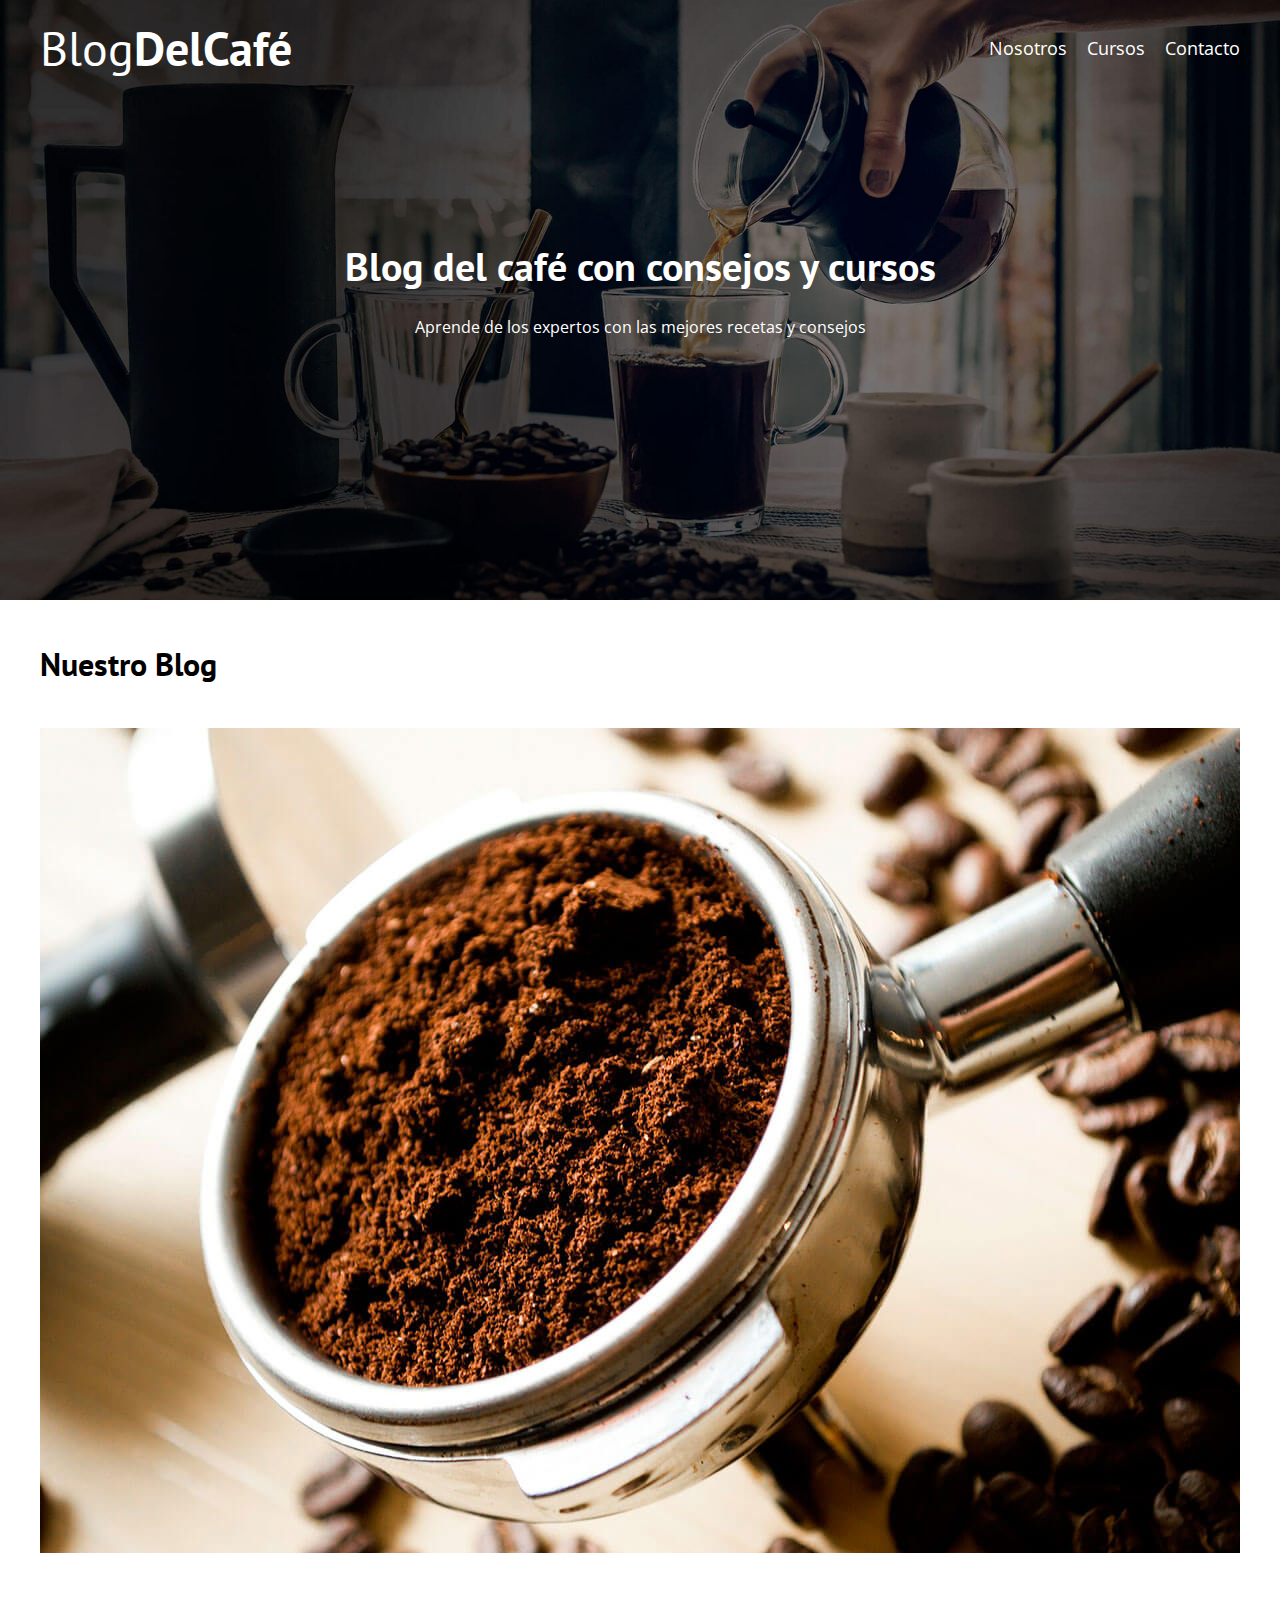
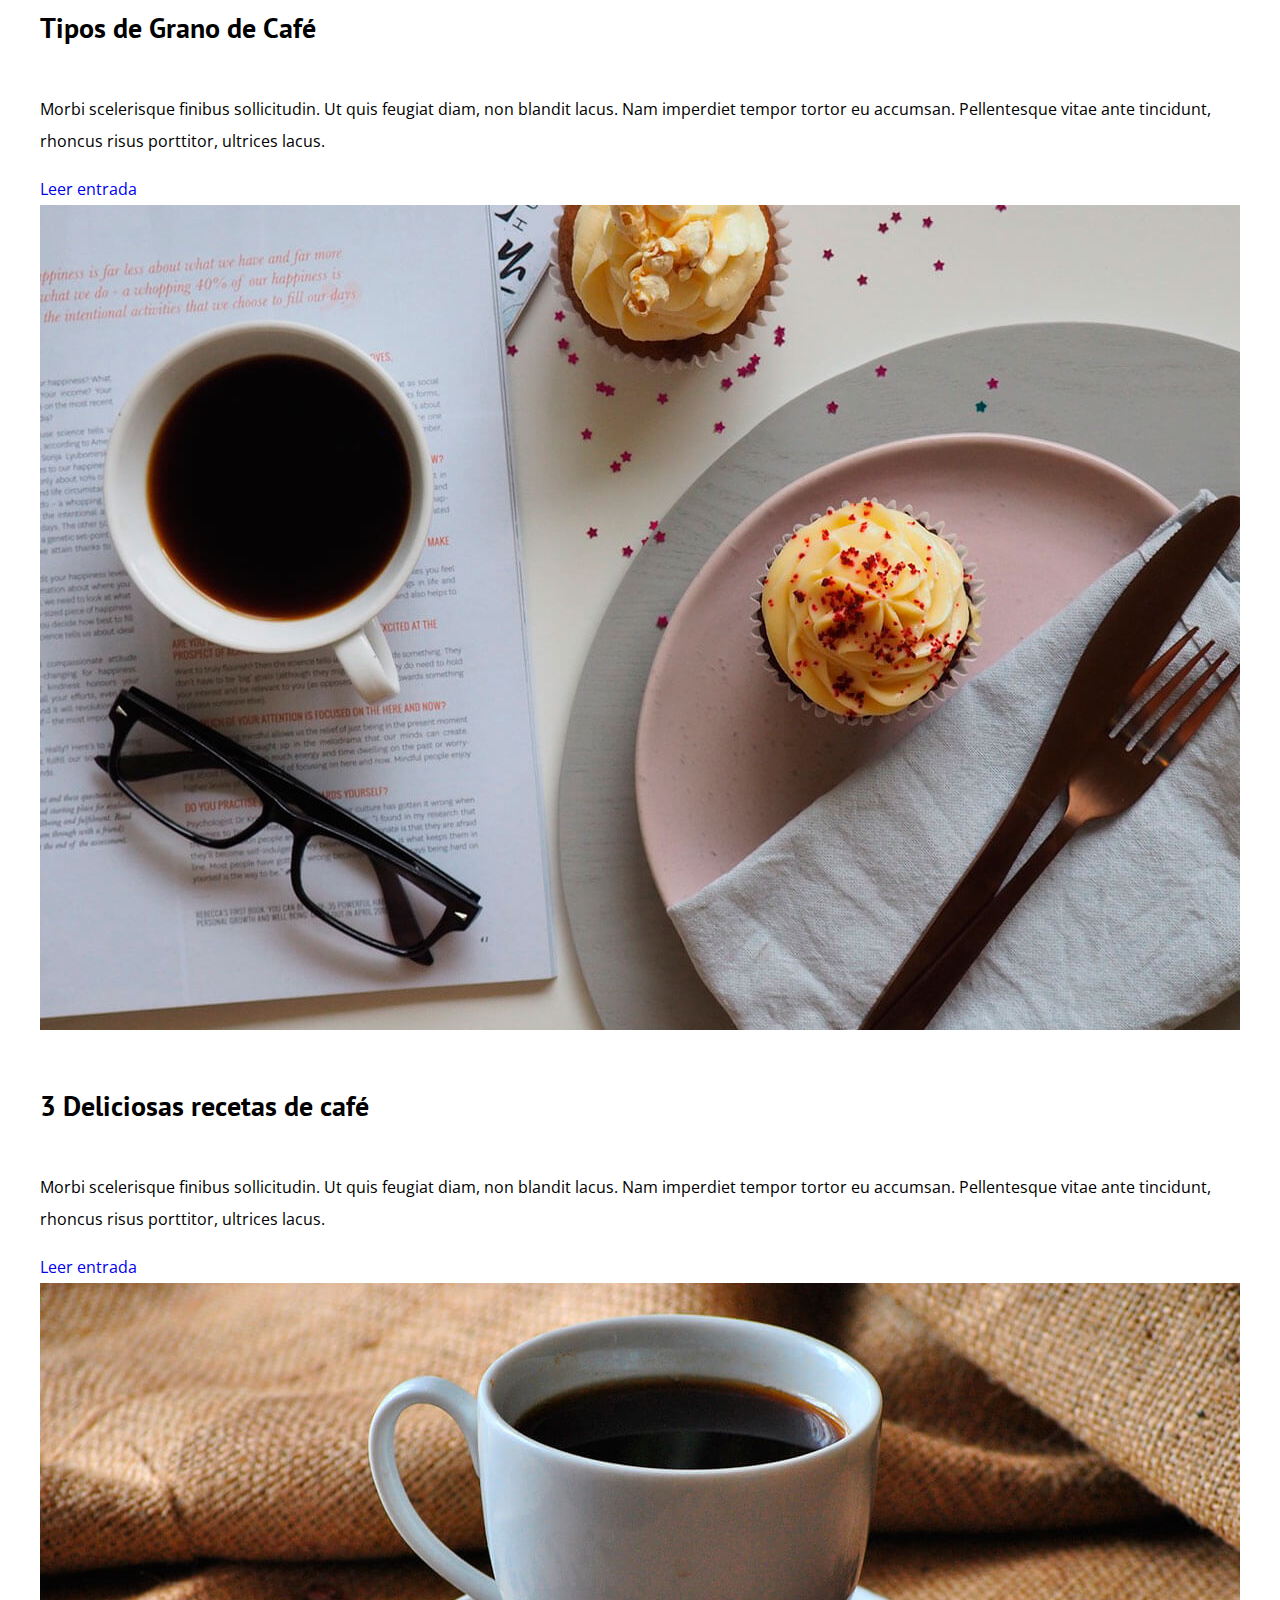
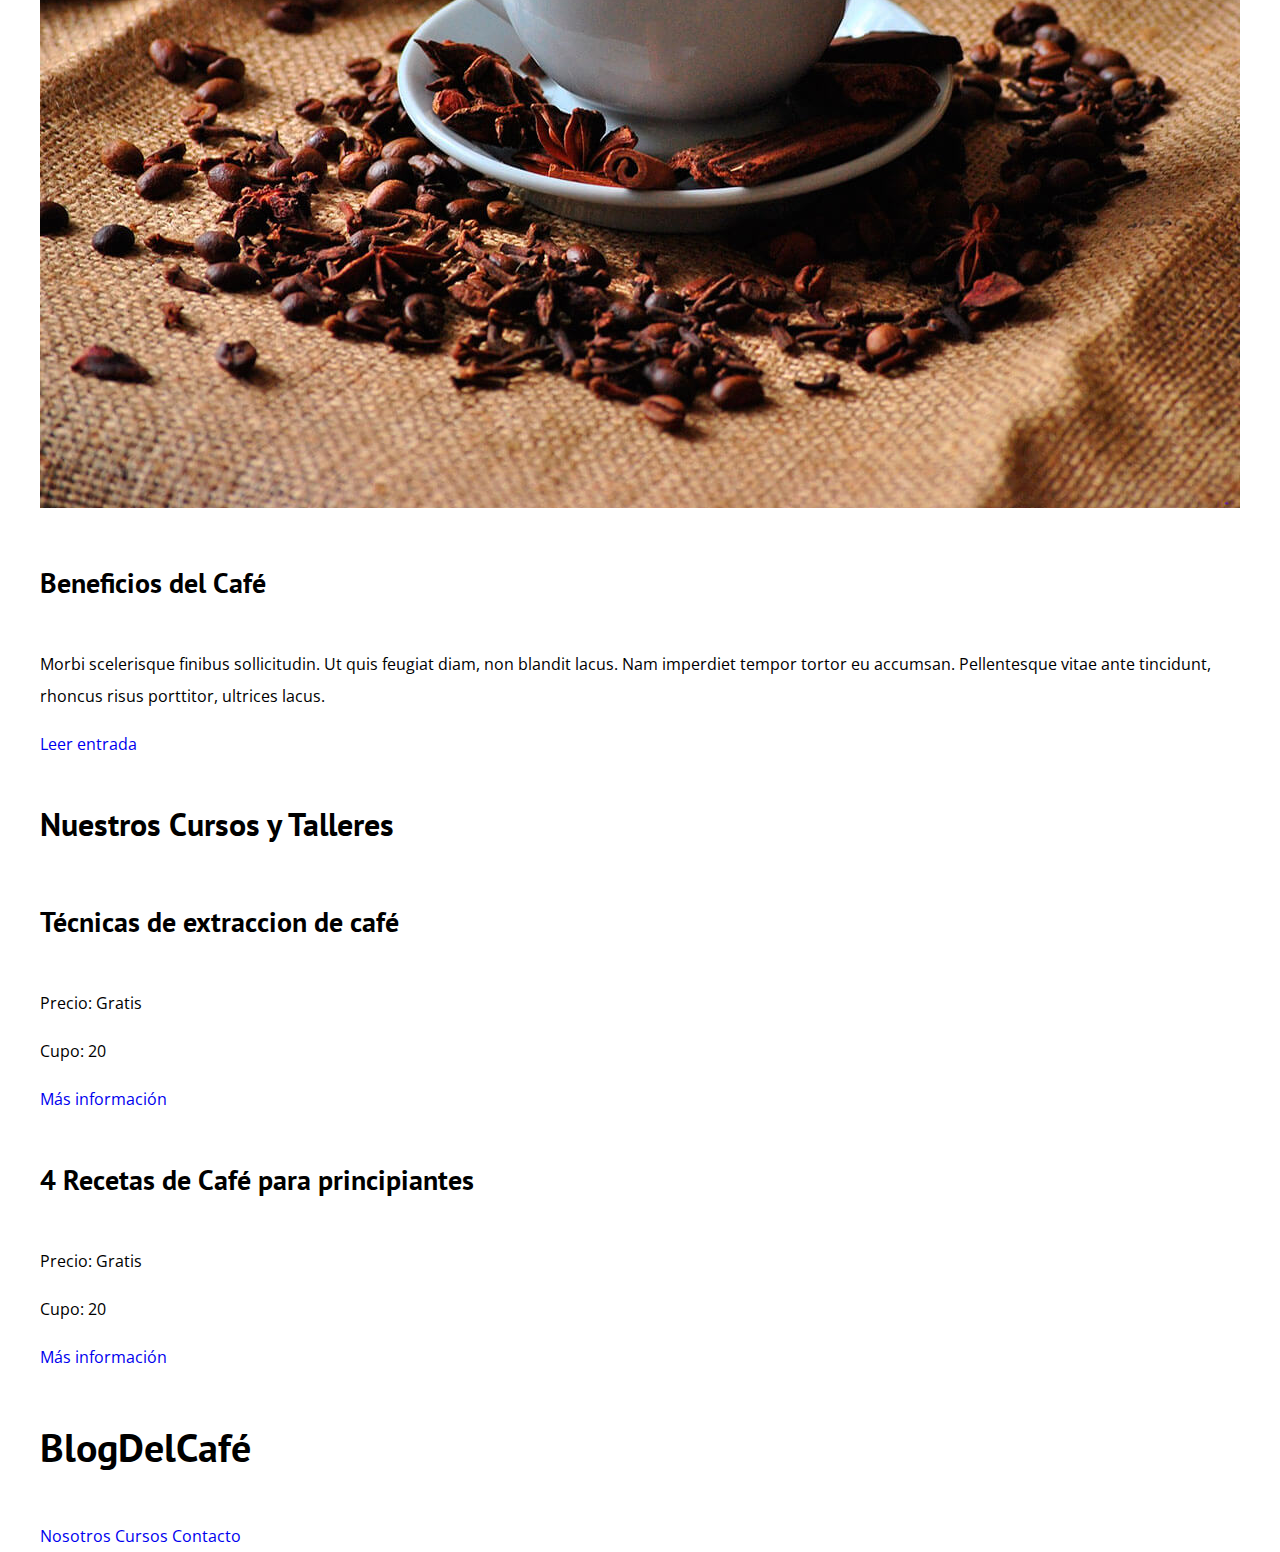
<file: index.html>
<!DOCTYPE html>
<html lang="en">

<head>
  <meta charset="UTF-8" />
  <meta name="viewport" content="width=device-width, initial-scale=1.0" />
  <link rel="stylesheet" href="./css/normalize.css" />
  <link
    href="https://fonts.googleapis.com/css2?family=Open+Sans:ital,wght@0,300..800;1,300..800&family=PT+Sans:ital,wght@0,400;0,700;1,400;1,700&display=swap"
    rel="stylesheet" />
  <link rel="stylesheet" href="./css/styles.css" />
  <title>Blog DelCafé</title>
</head>

<body>
  <header class="header">
    <div class="contenedor">
      <div class="barra">
        <a class="logo" href="index.html">
          <h1 class="logo__nombre no-margin centrar-texto">Blog<span class="logo__bold">DelCafé</span></h1>
        </a>
        <nav class="navegacion">
          <a class="navegacion__enlace" href="nosotros.html">Nosotros</a>
          <a class="navegacion__enlace" href="cursos.html">Cursos</a>
          <a class="navegacion__enlace" href="contacto.html">Contacto</a>
        </nav>
      </div>
    </div>
    <div class="header__texto">
      <h2>Blog del café con consejos y cursos</h2>
      <p>Aprende de los expertos con las mejores recetas y consejos</p>
    </div>
  </header>
  <main class="contenedor contenido-principal">
    <section class="blog">
      <h3>Nuestro Blog</h3>
      <article>
        <img src="./img/blog1.jpg" alt="Blog 1" />
        <h4>Tipos de Grano de Café</h4>
        <p>
          Morbi scelerisque finibus sollicitudin. Ut quis feugiat diam, non
          blandit lacus. Nam imperdiet tempor tortor eu accumsan. Pellentesque
          vitae ante tincidunt, rhoncus risus porttitor, ultrices lacus.
        </p>
        <a href="#">Leer entrada</a>
      </article>
      <article>
        <img src="./img/blog2.jpg" alt="Blog 2" />
        <h4>3 Deliciosas recetas de café</h4>
        <p>
          Morbi scelerisque finibus sollicitudin. Ut quis feugiat diam, non
          blandit lacus. Nam imperdiet tempor tortor eu accumsan. Pellentesque
          vitae ante tincidunt, rhoncus risus porttitor, ultrices lacus.
        </p>
        <a href="#">Leer entrada</a>
      </article>
      <article>
        <img src="./img/blog3.jpg" alt="Blog 3" />
        <h4>Beneficios del Café</h4>
        <p>
          Morbi scelerisque finibus sollicitudin. Ut quis feugiat diam, non
          blandit lacus. Nam imperdiet tempor tortor eu accumsan. Pellentesque
          vitae ante tincidunt, rhoncus risus porttitor, ultrices lacus.
        </p>
        <a href="#">Leer entrada</a>
      </article>
    </section>
    <aside class="sidebar">
      <h3>Nuestros Cursos y Talleres</h3>
      <div>
        <h4>Técnicas de extraccion de café</h4>
        <p>Precio: Gratis</p>
        <p>Cupo: 20</p>
        <a href="#">Más información</a>
      </div>
      <div>
        <h4>4 Recetas de Café para principiantes</h4>
        <p>Precio: Gratis</p>
        <p>Cupo: 20</p>
        <a href="#">Más información</a>
      </div>
    </aside>
  </main> <!-- .contenido-principal -->
  <footer class="contenedor">
    <h2>BlogDelCafé</h2>
    <nav>
      <a href="#">Nosotros</a>
      <a href="#">Cursos</a>
      <a href="#">Contacto</a>
    </nav>
  </footer>
</body>

</html>
</file>
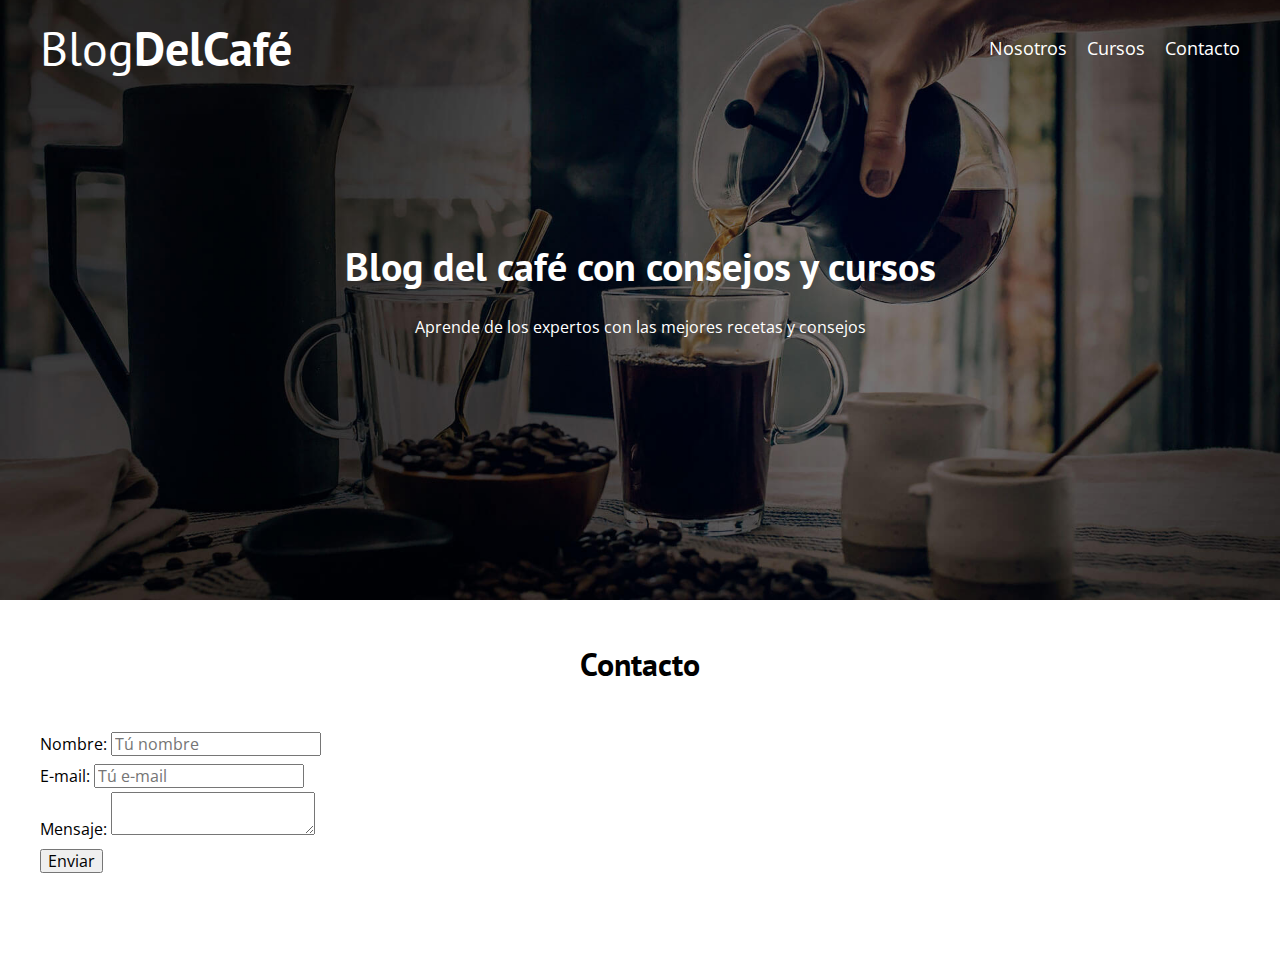
<file: contacto.html>
<!DOCTYPE html>
<html lang="en">

<head>
    <meta charset="UTF-8" />
    <meta name="viewport" content="width=device-width, initial-scale=1.0" />
    <link rel="stylesheet" href="./css/normalize.css" />
    <link
        href="https://fonts.googleapis.com/css2?family=Open+Sans:ital,wght@0,300..800;1,300..800&family=PT+Sans:ital,wght@0,400;0,700;1,400;1,700&display=swap"
        rel="stylesheet" />
    <link rel="stylesheet" href="./css/styles.css" />
    <title>Blog DelCafé</title>
</head>

<body>
    <header class="header">
        <div class="contenedor">
            <div class="barra">
                <a class="logo" href="index.html">
                    <h1 class="logo__nombre no-margin centrar-texto">Blog<span class="logo__bold">DelCafé</span></h1>
                </a>
                <nav class="navegacion">
                    <a class="navegacion__enlace" href="nosotros.html">Nosotros</a>
                    <a class="navegacion__enlace" href="cursos.html">Cursos</a>
                    <a class="navegacion__enlace" href="contacto.html">Contacto</a>
                </nav>
            </div>
        </div>
        <div class="header__texto">
            <h2>Blog del café con consejos y cursos</h2>
            <p>Aprende de los expertos con las mejores recetas y consejos</p>
        </div> <!-- .header -->
    </header>

    <main class="contenedor">
        <h3 class="centrar-texto">Contacto</h3>
        <div class="contacto_bg"></div>
        <form class="formulario">
            <div class="campo">
                <label class="campo__label" for="nombre">Nombre: </label>
                <input class="campo__field" type="text" placeholder="Tú nombre" id="nombre">
            </div>
            <div class="campo">
                <label class="campo__label" for="email">E-mail: </label>
                <input class="campo__field" type="email" placeholder="Tú e-mail" id="email">
            </div>
            <div class="campo">
                <label class="campo__label" for="mensaje">Mensaje: </label>
                <textarea class="campo__field campo__field--textarea" id="mensaje"></textarea>
            </div>
            <div class="campo">
                <input type="submit" value="Enviar" class="boton boton--entrada">
            </div>
        </form>
    </main>

    <footer class="footer">
        <div class="contenedor">
            <div class="barra">
                <a href="index.html">
                    <h2 class="logo__nombre centrar-texto no-margin">Blog<span class="logo__bold">DelCafé</span></h2>
                </a>
                <nav class="navegacion">
                    <a class="navegacion__enlace" href="nosotros.html">Nosotros</a>
                    <a class="navegacion__enlace" href="cursos.html">Cursos</a>
                    <a class="navegacion__enlace" href="contacto.html">Contacto</a>
                </nav>
            </div>
        </div>
    </footer>
</body>

</html>
</file>
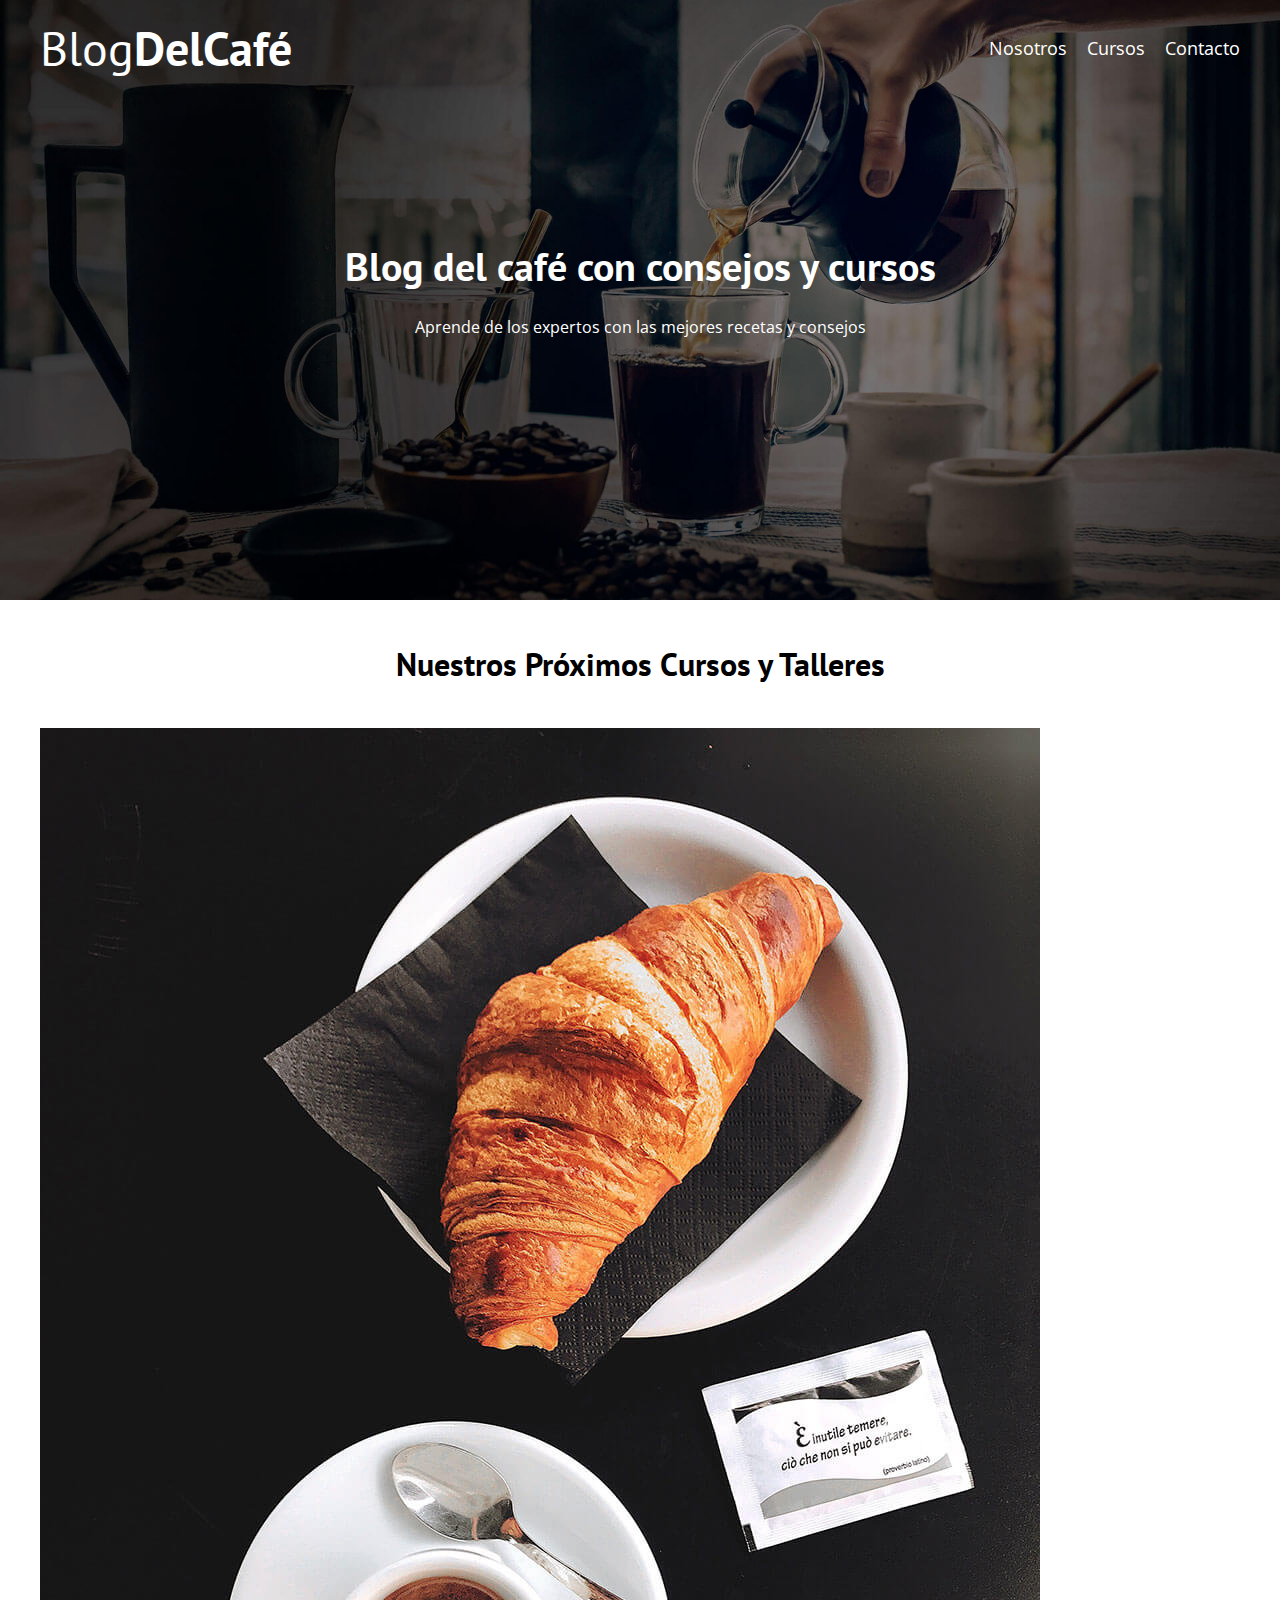
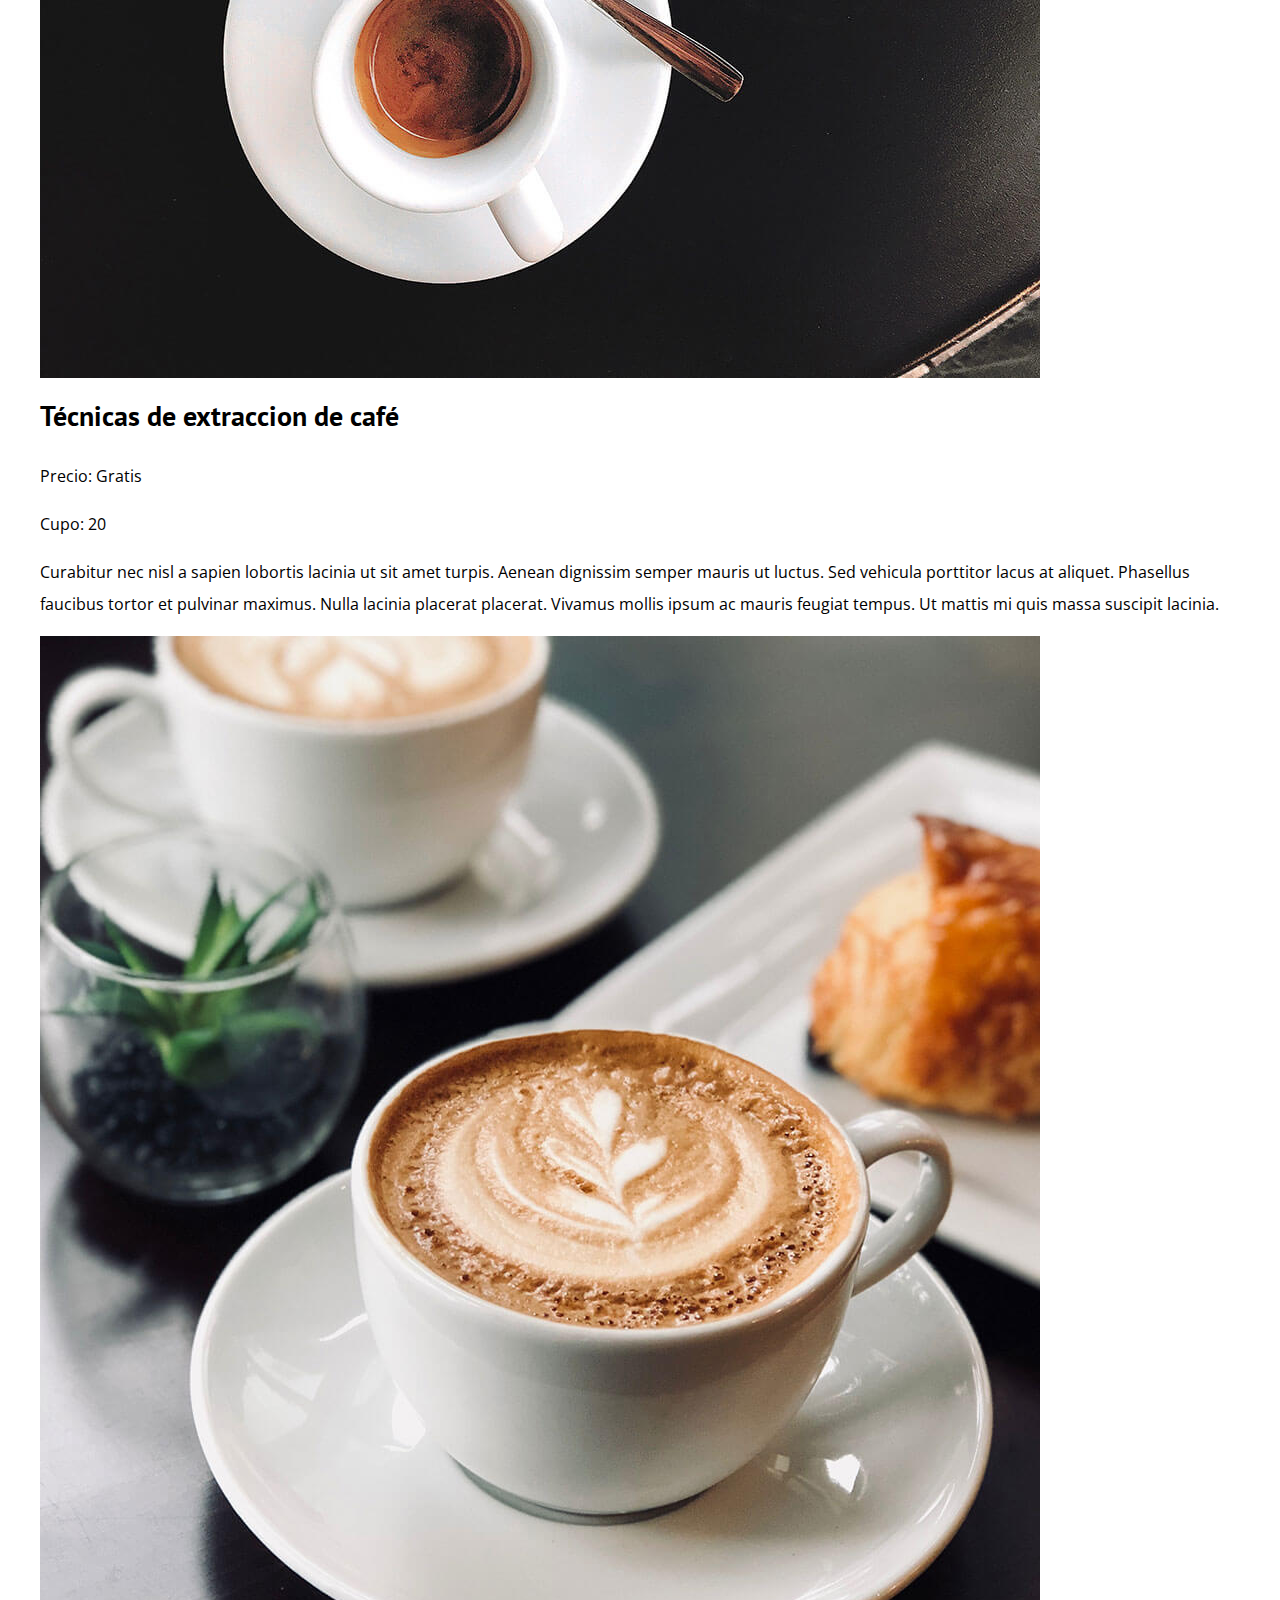
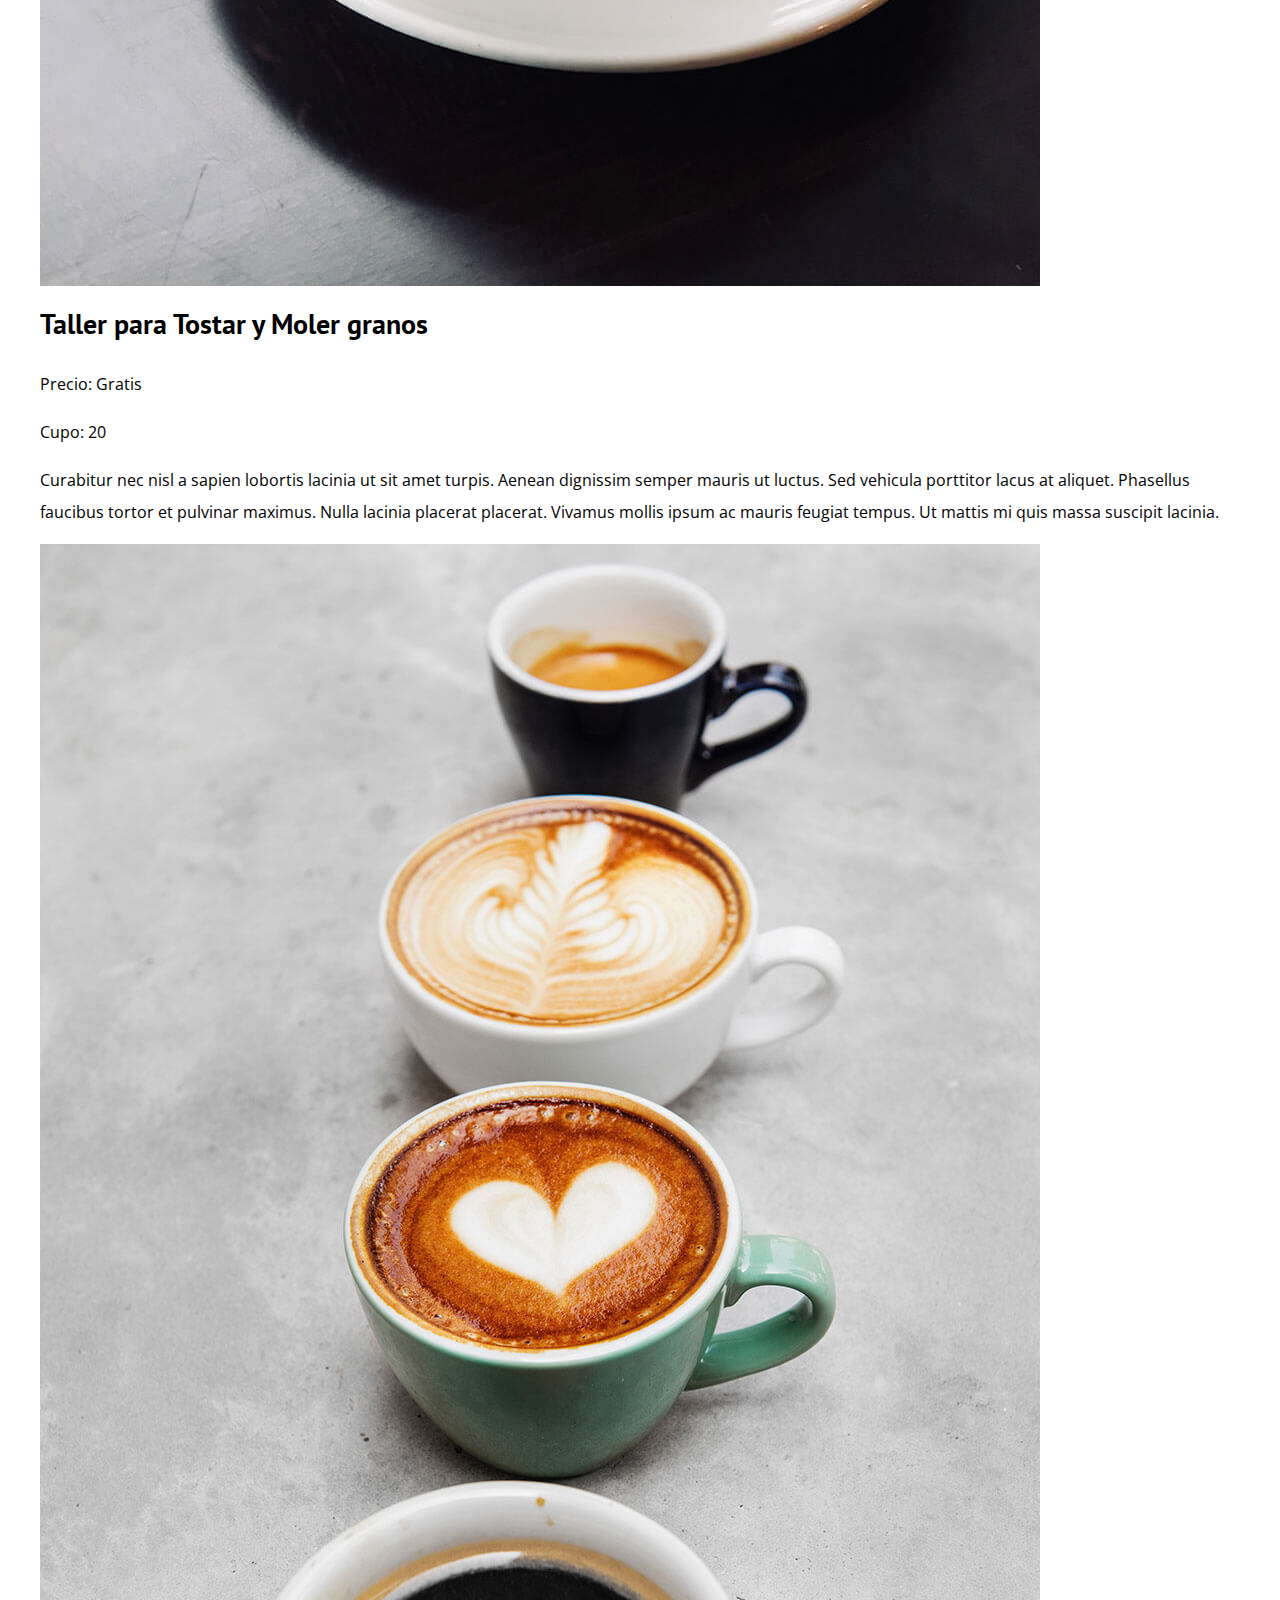
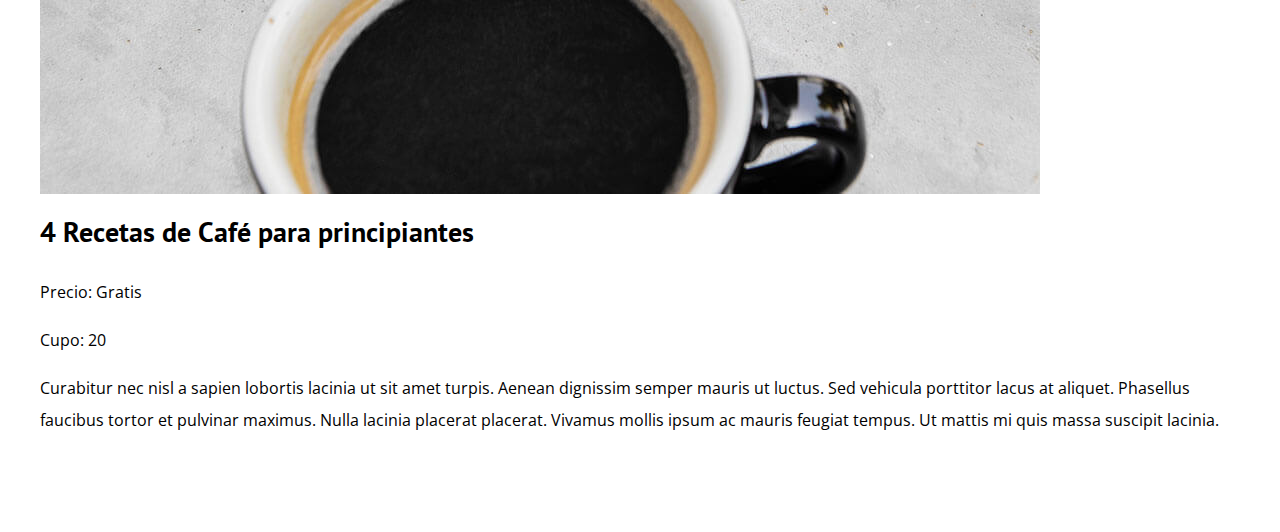
<file: cursos.html>
<!DOCTYPE html>
<html lang="en">

<head>
    <meta charset="UTF-8" />
    <meta name="viewport" content="width=device-width, initial-scale=1.0" />
    <link rel="stylesheet" href="./css/normalize.css" />
    <link
        href="https://fonts.googleapis.com/css2?family=Open+Sans:ital,wght@0,300..800;1,300..800&family=PT+Sans:ital,wght@0,400;0,700;1,400;1,700&display=swap"
        rel="stylesheet" />
    <link rel="stylesheet" href="./css/styles.css" />
    <title>Blog DelCafé</title>
</head>

<body>
    <header class="header">
        <div class="contenedor">
            <div class="barra">
                <a class="logo" href="index.html">
                    <h1 class="logo__nombre no-margin centrar-texto">Blog<span class="logo__bold">DelCafé</span></h1>
                </a>
                <nav class="navegacion">
                    <a class="navegacion__enlace" href="nosotros.html">Nosotros</a>
                    <a class="navegacion__enlace" href="cursos.html">Cursos</a>
                    <a class="navegacion__enlace" href="contacto.html">Contacto</a>
                </nav>
            </div>
        </div>
        <div class="header__texto">
            <h2>Blog del café con consejos y cursos</h2>
            <p>Aprende de los expertos con las mejores recetas y consejos</p>
        </div> <!-- .header -->
    </header>

    <main class="contenedor">
        <h3 class="centrar-texto">Nuestros Próximos Cursos y Talleres</h3>
        <div class="curso">
            <div class="curso__imagen">
                <img src="./img/curso1.jpg" alt="Curso 1" />
            </div>
            <div class="curso__informacion">
                <h4 class="no-margin">Técnicas de extraccion de café</h4>
                <p class="curso__label">Precio: <span class="curso__info">Gratis</span></p>
                <p class="curso__label">Cupo: <span class="curso__info">20</span></p>
                <p class="curso__descripcion">
                    Curabitur nec nisl a sapien lobortis lacinia ut sit amet turpis. Aenean dignissim semper mauris
                    ut luctus. Sed vehicula porttitor lacus at aliquet. Phasellus faucibus tortor et pulvinar
                    maximus. Nulla lacinia placerat placerat. Vivamus mollis ipsum ac mauris feugiat tempus. Ut
                    mattis mi quis massa suscipit lacinia.
                </p>
            </div>
        </div> <!-- .curso -->
        <div class="curso">
            <div class="curso__imagen">
                <img src="./img/curso2.jpg" alt="Curso 2" />
            </div>
            <div class="curso__informacion">
                <h4 class="no-margin">Taller para Tostar y Moler granos</h4>
                <p class="curso__label">Precio: <span class="curso__info">Gratis</span></p>
                <p class="curso__label">Cupo: <span class="curso__info">20</span></p>
                <p class="curso__descripcion">
                    Curabitur nec nisl a sapien lobortis lacinia ut sit amet turpis. Aenean dignissim semper mauris
                    ut luctus. Sed vehicula porttitor lacus at aliquet. Phasellus faucibus tortor et pulvinar
                    maximus. Nulla lacinia placerat placerat. Vivamus mollis ipsum ac mauris feugiat tempus. Ut
                    mattis mi
                    quis massa suscipit lacinia.
                </p>
            </div>
        </div> <!-- .curso -->
        <div class="curso">
            <div class="curso__imagen">
                <img src="./img/curso3.jpg" alt="Curso 3" />
            </div>
            <div class="curso__informacion">
                <h4 class="no-margin">4 Recetas de Café para principiantes</h4>
                <p class="curso__label">Precio: <span class="curso__info">Gratis</span></p>
                <p class="curso__label">Cupo: <span class="curso__info">20</span></p>
                <p class="curso__descripcion">
                    Curabitur nec nisl a sapien lobortis lacinia ut sit amet turpis. Aenean dignissim semper mauris
                    ut luctus. Sed vehicula porttitor lacus at aliquet. Phasellus faucibus tortor et pulvinar
                    maximus. Nulla lacinia placerat placerat. Vivamus mollis ipsum ac mauris feugiat tempus. Ut
                    mattis mi quis massa suscipit lacinia.
                </p>
            </div>
        </div> <!-- .curso -->
    </main>

    <footer class="footer">
        <div class="contenedor">
            <div class="barra">
                <a href="index.html">
                    <h2 class="logo__nombre centrar-texto no-margin">Blog<span class="logo__bold">DelCafé</span></h2>
                </a>
                <nav class="navegacion">
                    <a class="navegacion__enlace" href="index.html">Nosotros</a>
                    <a class="navegacion__enlace" href="cursos.html">Cursos</a>
                    <a class="navegacion__enlace" href="contacto.html">Contacto</a>
                </nav>
            </div>
        </div>
    </footer>
</body>

</html>
</file>
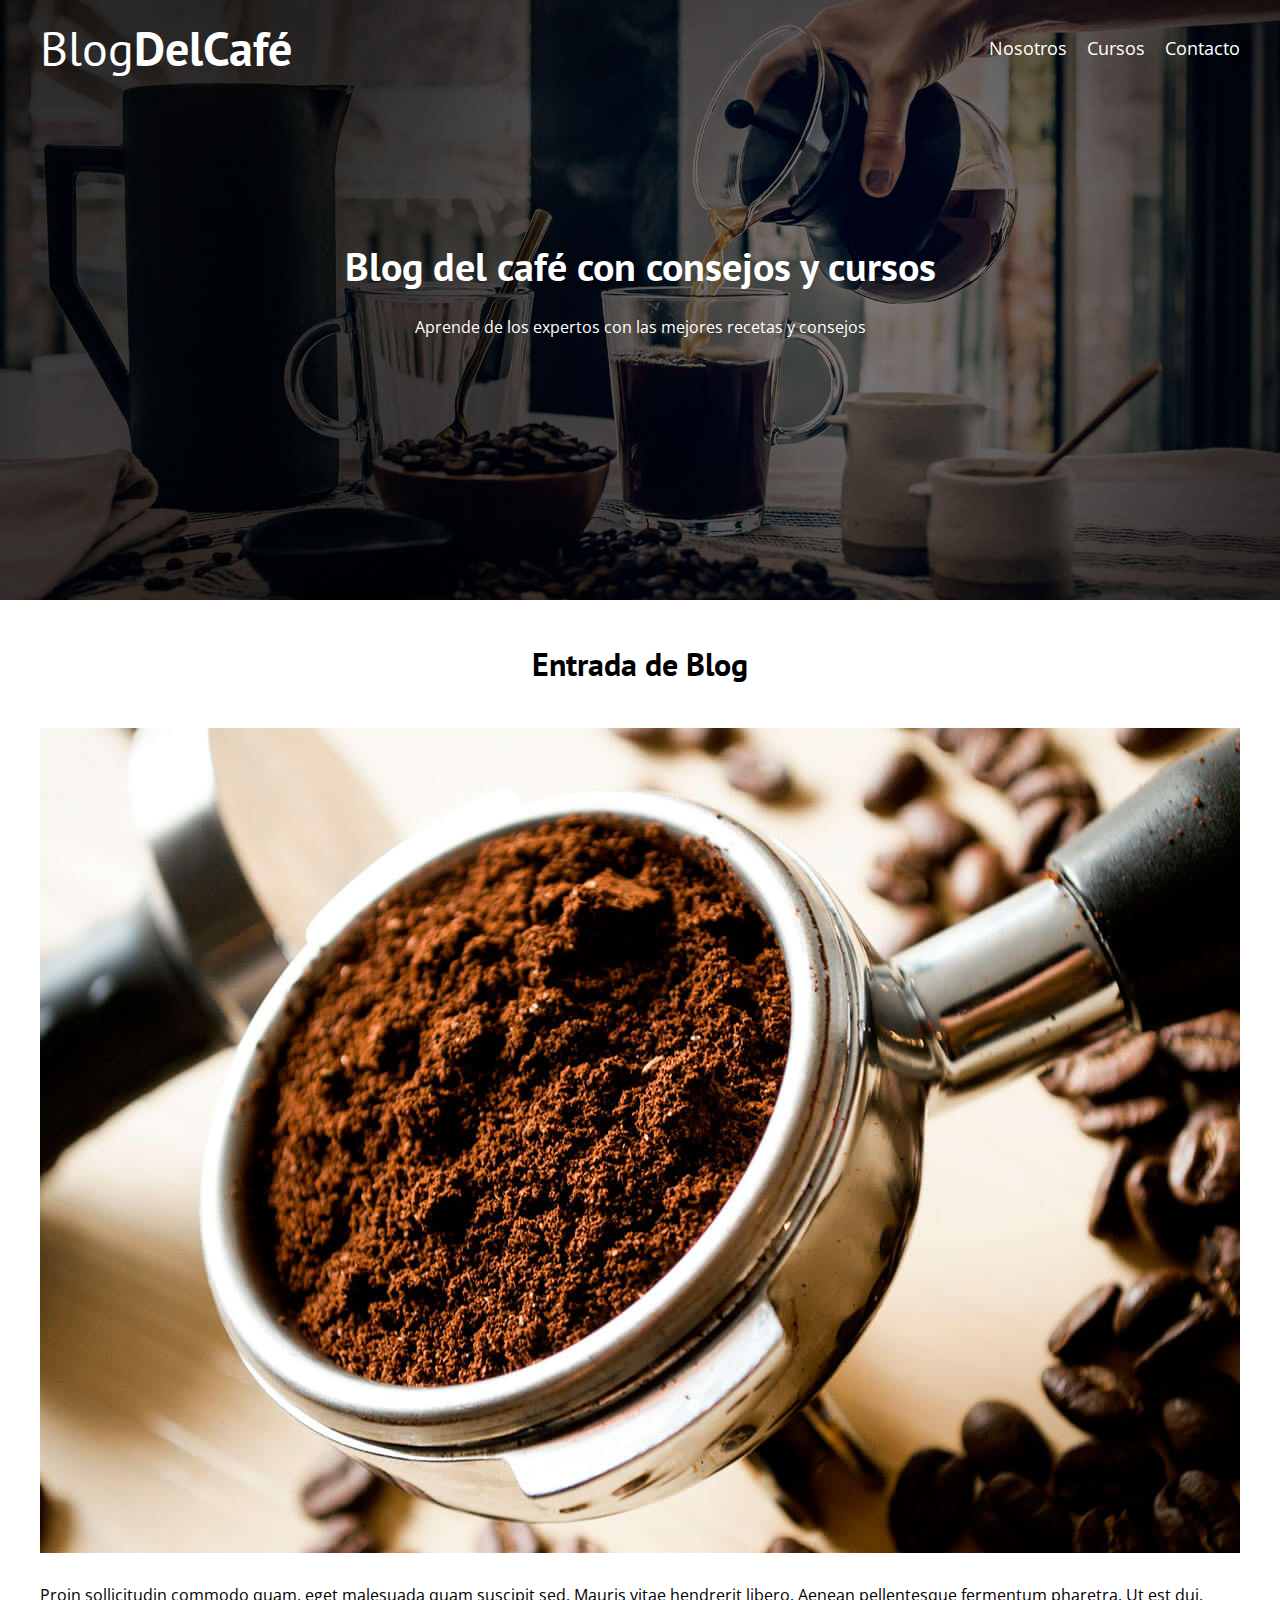
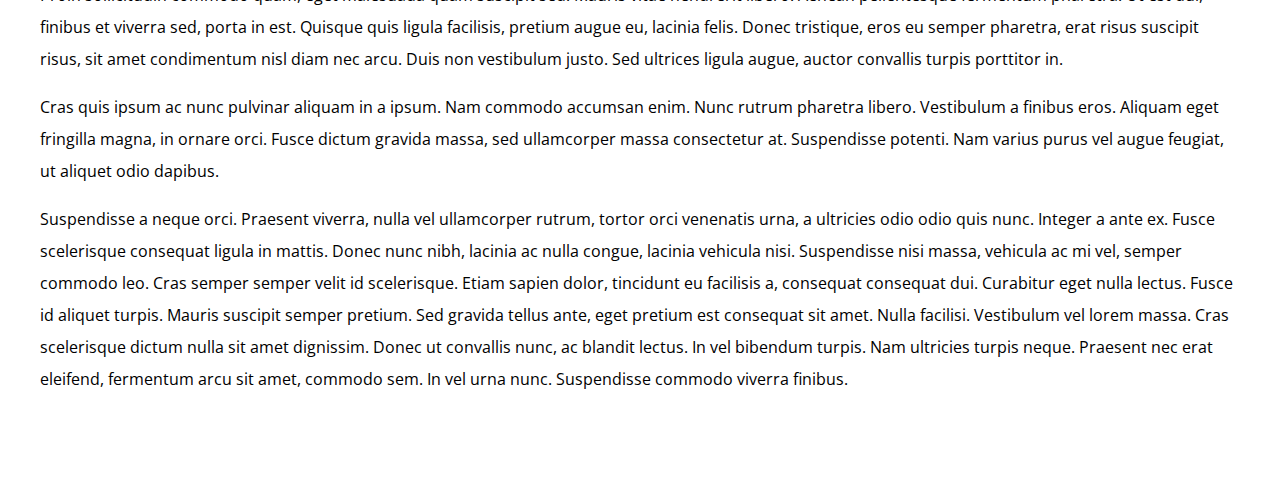
<file: entrada.html>
<!DOCTYPE html>
<html lang="en">

<head>
    <meta charset="UTF-8" />
    <meta name="viewport" content="width=device-width, initial-scale=1.0" />
    <link rel="stylesheet" href="./css/normalize.css" />
    <link
        href="https://fonts.googleapis.com/css2?family=Open+Sans:ital,wght@0,300..800;1,300..800&family=PT+Sans:ital,wght@0,400;0,700;1,400;1,700&display=swap"
        rel="stylesheet" />
    <link rel="stylesheet" href="./css/styles.css" />
    <title>Blog DelCafé</title>
</head>

<body>
    <header class="header">
        <div class="contenedor">
            <div class="barra">
                <a class="logo" href="index.html">
                    <h1 class="logo__nombre no-margin centrar-texto">Blog<span class="logo__bold">DelCafé</span></h1>
                </a>
                <nav class="navegacion">
                    <a class="navegacion__enlace" href="nosotros.html">Nosotros</a>
                    <a class="navegacion__enlace" href="cursos.html">Cursos</a>
                    <a class="navegacion__enlace" href="contacto.html">Contacto</a>
                </nav>
            </div>
        </div>
        <div class="header__texto">
            <h2>Blog del café con consejos y cursos</h2>
            <p>Aprende de los expertos con las mejores recetas y consejos</p>
        </div> <!-- .header -->
    </header>

    <main class="contenedor">
        <h3 class="centrar-texto">Entrada de Blog</h3>
        <div class="entrada">
            <div class="entrada__imagen">
                <img src="./img/blog1.jpg" alt="Blog 1">
            </div>
            <div class="entrada__informacion">
                <p>
                    Proin sollicitudin commodo quam, eget malesuada quam suscipit sed. Mauris vitae hendrerit libero.
                    Aenean pellentesque fermentum pharetra. Ut est dui, finibus et viverra sed, porta in est. Quisque
                    quis ligula facilisis, pretium augue eu, lacinia felis. Donec tristique, eros eu semper pharetra,
                    erat risus suscipit risus, sit amet condimentum nisl diam nec arcu. Duis non vestibulum justo. Sed
                    ultrices ligula augue, auctor convallis turpis porttitor in.
                </p>
                <p>
                    Cras quis ipsum ac nunc pulvinar aliquam in a ipsum. Nam commodo accumsan enim. Nunc rutrum
                    pharetra
                    libero. Vestibulum a finibus eros. Aliquam eget fringilla magna, in ornare orci. Fusce dictum
                    gravida massa, sed ullamcorper massa consectetur at. Suspendisse potenti. Nam varius purus vel augue
                    feugiat, ut aliquet odio dapibus.
                </p>
                <p>
                    Suspendisse a neque orci. Praesent viverra, nulla vel ullamcorper rutrum, tortor orci venenatis
                    urna, a ultricies odio odio quis nunc. Integer a ante ex. Fusce scelerisque consequat ligula in
                    mattis. Donec nunc nibh, lacinia ac nulla congue, lacinia vehicula nisi. Suspendisse nisi massa,
                    vehicula ac mi vel, semper commodo leo. Cras semper semper velit id scelerisque. Etiam sapien dolor,
                    tincidunt eu facilisis a, consequat consequat dui. Curabitur eget nulla lectus. Fusce id aliquet
                    turpis. Mauris suscipit semper pretium. Sed gravida tellus ante, eget pretium est consequat sit
                    amet. Nulla facilisi.

                    Vestibulum vel lorem massa. Cras scelerisque dictum nulla sit amet dignissim. Donec ut convallis
                    nunc, ac blandit lectus. In vel bibendum turpis. Nam ultricies turpis neque. Praesent nec erat
                    eleifend, fermentum arcu sit amet, commodo sem. In vel urna nunc. Suspendisse commodo viverra
                    finibus.
                </p>
            </div> <!-- .entrada -->
    </main>

    <footer class="footer">
        <div class="contenedor">
            <div class="barra">
                <a href="index.html">
                    <h2 class="logo__nombre centrar-texto no-margin">Blog<span class="logo__bold">DelCafé</span></h2>
                </a>
                <nav class="navegacion">
                    <a class="navegacion__enlace" href="nosotros.html">Nosotros</a>
                    <a class="navegacion__enlace" href="cursos.html">Cursos</a>
                    <a class="navegacion__enlace" href="contacto.html">Contacto</a>
                </nav>
            </div>
        </div>
    </footer>
</body>

</html>
</file>
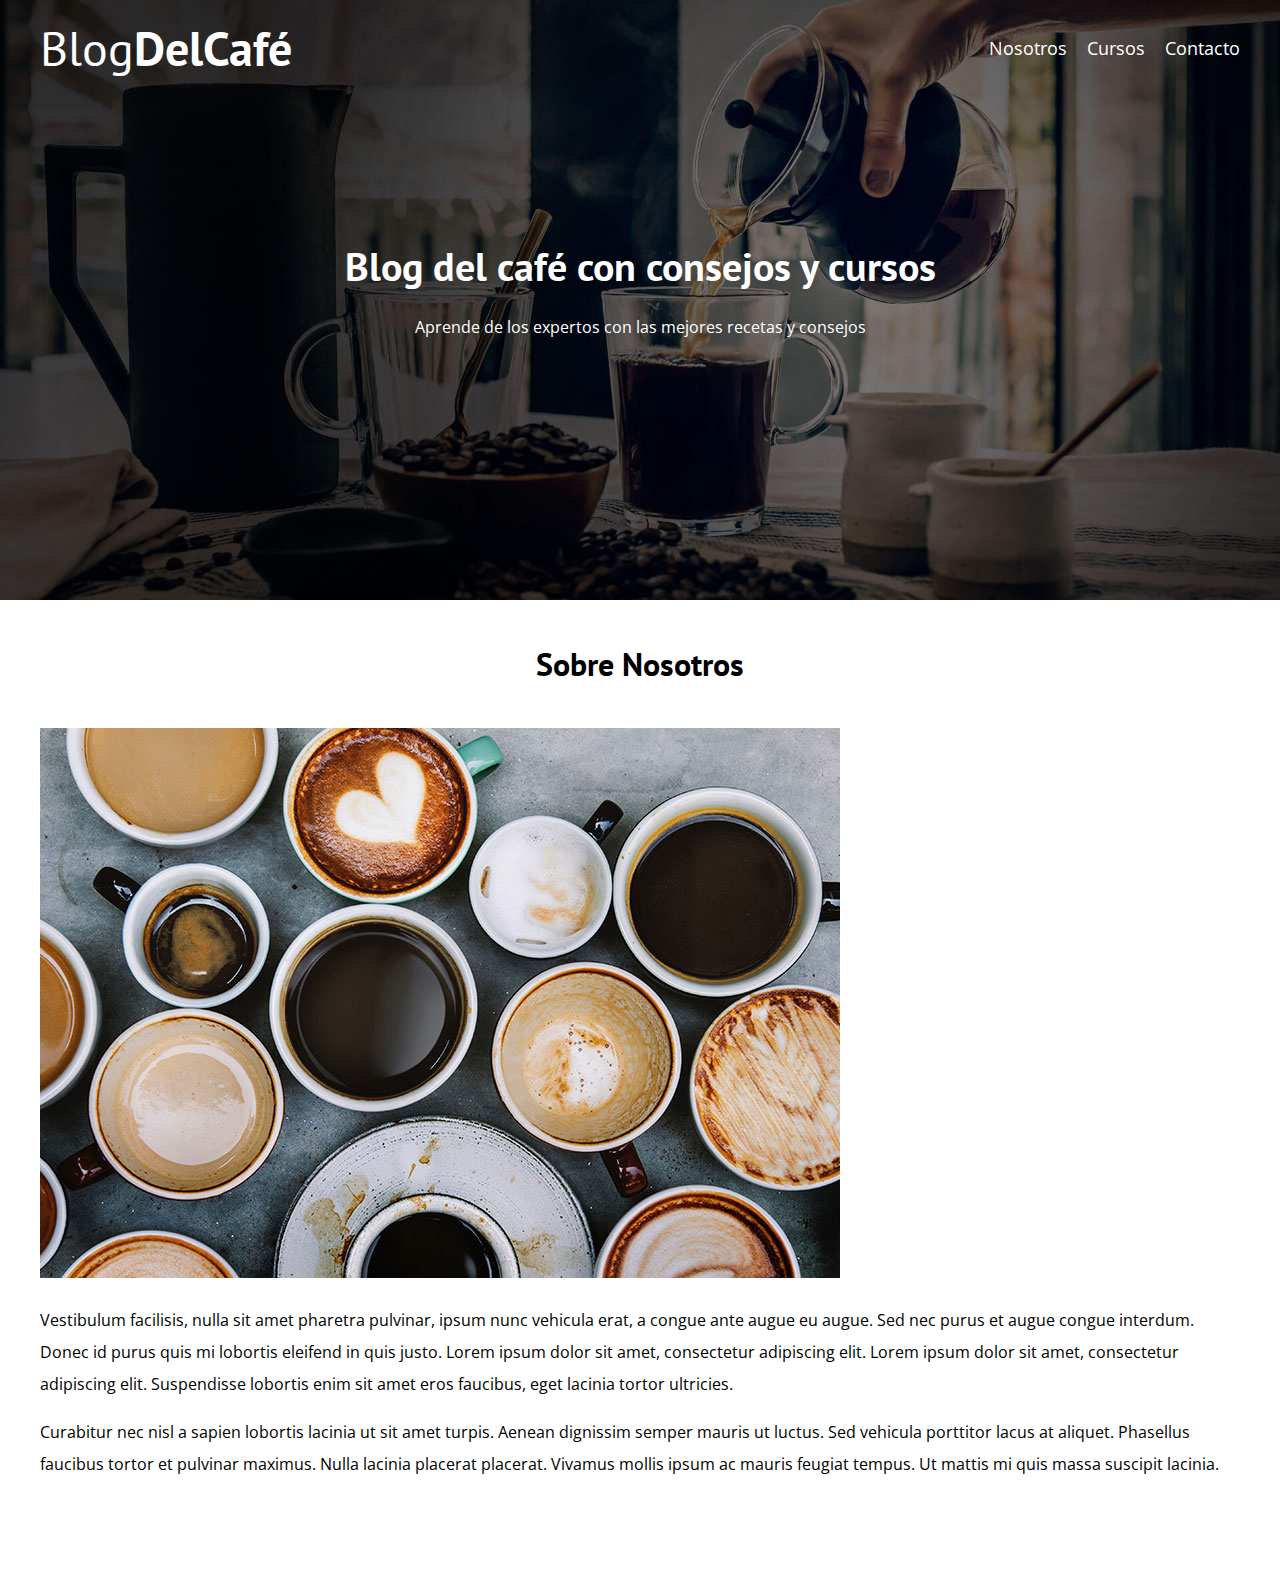
<file: nosotros.html>
<!DOCTYPE html>
<html lang="en">

<head>
    <meta charset="UTF-8" />
    <meta name="viewport" content="width=device-width, initial-scale=1.0" />
    <link rel="stylesheet" href="./css/normalize.css" />
    <link
        href="https://fonts.googleapis.com/css2?family=Open+Sans:ital,wght@0,300..800;1,300..800&family=PT+Sans:ital,wght@0,400;0,700;1,400;1,700&display=swap"
        rel="stylesheet" />
    <link rel="stylesheet" href="./css/styles.css" />
    <title>Blog DelCafé</title>
</head>

<body>
    <header class="header">
        <div class="contenedor">
            <div class="barra">
                <a class="logo" href="index.html">
                    <h1 class="logo__nombre no-margin centrar-texto">Blog<span class="logo__bold">DelCafé</span></h1>
                </a>
                <nav class="navegacion">
                    <a class="navegacion__enlace" href="nosotros.html">Nosotros</a>
                    <a class="navegacion__enlace" href="cursos.html">Cursos</a>
                    <a class="navegacion__enlace" href="contacto.html">Contacto</a>
                </nav>
            </div>
        </div>
        <div class="header__texto">
            <h2>Blog del café con consejos y cursos</h2>
            <p>Aprende de los expertos con las mejores recetas y consejos</p>
        </div> <!-- .header -->
    </header>

    <main class="contenedor">
        <h3 class="centrar-texto">Sobre Nosotros</h3>
        <div class="sobre-nosotros">
            <div class="sobre-nosotros__imagen">
                <img src="./img/nosotros.jpg" alt="Nosotros">
            </div>
            <div class="sobre-nosotros__texto">
                <p>
                    Vestibulum facilisis, nulla sit amet pharetra pulvinar, ipsum nunc vehicula erat, a congue ante
                    augue eu augue. Sed nec purus et augue congue interdum. Donec id purus quis mi lobortis eleifend in
                    quis justo. Lorem ipsum dolor sit amet, consectetur adipiscing elit. Lorem ipsum dolor sit amet,
                    consectetur adipiscing elit. Suspendisse lobortis enim sit amet eros faucibus, eget lacinia tortor
                    ultricies. 
                </p>
                <p>
                    Curabitur nec nisl a sapien lobortis lacinia ut sit amet turpis. Aenean dignissim semper
                    mauris ut luctus. Sed vehicula porttitor lacus at aliquet. Phasellus faucibus tortor et pulvinar
                    maximus. Nulla lacinia placerat placerat. Vivamus mollis ipsum ac mauris feugiat tempus. Ut mattis
                    mi quis massa suscipit lacinia.
                </p>
            </div>
        </div>
    </main>

    <footer class="footer">
        <div class="contenedor">
            <div class="barra">
                <a href="index.html">
                    <h2 class="logo__nombre centrar-texto no-margin">Blog<span class="logo__bold">DelCafé</span></h2>
                </a>
                <nav class="navegacion">
                    <a class="navegacion__enlace" href="nosotros.html">Nosotros</a>
                    <a class="navegacion__enlace" href="cursos.html">Cursos</a>
                    <a class="navegacion__enlace" href="contacto.html">Contacto</a>
                </nav>
            </div>
        </div>
    </footer>
</body>

</html>
</file>
<file: css/styles.css>
:root {
  --fuenteHeading: "PT Sans", sans-serif;
  --fuenteParrafos: "Open Sans", sans-serif;

  --marron: #784d3c;
  --blanco: #ffff;
  --negro: #0000;
}

/* Globales */

html {
  box-sizing: border-box;
  font-size: 62.5%;
}

*, *:before, *:after {
  box-sizing: inherit;
}

body {
  font-family: var(--fuenteParrafos);
  line-height: 2;
  font-size: 1.6rem;
}

h1,h2,h3,h4 {
  font-family: var(--fuenteHeading);
}

h1 {
  font-size: 4.8rem;
}

h2 {
  font-size: 4rem;
}

h3 {
  font-size: 3.2rem;
}

h4 {
  font-size: 2.8rem;
}

.contenedor {
  max-width: 120rem;
  margin: 0 auto;
}

a {
  text-decoration: none;
}

img {
  max-width: 100%;
}

/* Utilidades */

.no-margin {
  margin: 0;
}

.no-padding {
  padding: 0;
}

.centrar-texto {
  text-align: center;
}

/* Header */

.header {
  background-image: url(../img/banner.jpg);
  height: 60rem;
  background-size: cover;
  background-repeat: no-repeat;
  background-position: center center;
}

.header__texto {
  text-align: center;
  color: var(--blanco);
  margin-top: 15rem;
  line-height: 1;
}

@media (min-width: 768px) {
  .barra {
    display: flex;
    justify-content: space-between;
    align-items: center;
  }
} 

.logo__nombre {
  color: var(--blanco);
  font-weight: 400;
}

.logo__bold {
  font-weight: bold;
}

.navegacion {
  display: flex;
  flex-direction: column;
  align-items: center;
}

@media (min-width: 768px) {
    .navegacion {
      flex-direction: row;
      gap: 2rem;
    }
}

.navegacion__enlace {
  color: var(--blanco);
  font-size: 1.8rem;
}
</file>
